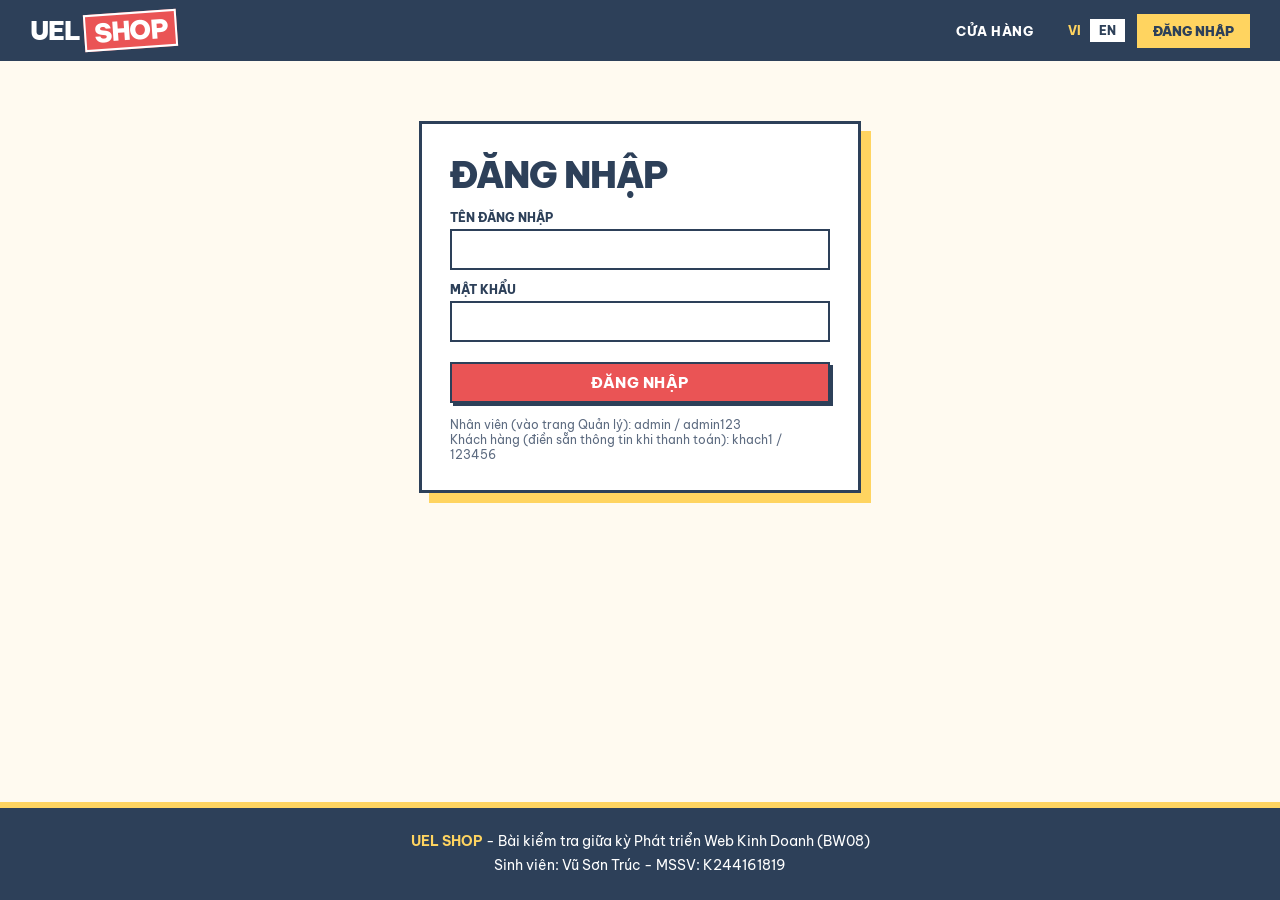
<file: html/admin.html>
<!DOCTYPE html>
<html lang="vi">
<head>
<meta charset="UTF-8">
<meta name="viewport" content="width=device-width, initial-scale=1.0">
<title>Quản lý bán hàng - UEL Shop</title>
<link rel="preconnect" href="https://fonts.googleapis.com">
<link rel="stylesheet" href="https://fonts.googleapis.com/css2?family=Be+Vietnam+Pro:wght@400;500;600;700;800;900&display=swap">
<link rel="stylesheet" href="../css/main.css">
</head>
<body>

<header>
    <div class="logo"></div>
    <nav id="menuChinh"></nav>
    <div id="userBox" class="tai-khoan"></div>
</header>

<main class="trang-admin">
    <div class="tieu-de-admin">
        <h1 data-i18n="ad.tieude">Tổng quan bán hàng</h1>
        <p class="phu">Gộp hóa đơn tại cửa hàng (carts.xml) và đơn đặt online (localStorage)</p>
    </div>

    <!-- 4 chỉ số chính -->
    <section class="thong-ke">
        <article class="o-thong-ke">
            <span data-i18n="ad.doanhthu">Doanh thu</span>
            <b id="tkDoanhThu">$0.00</b>
            <small id="tkDoanhThuPhu"></small>
        </article>
        <article class="o-thong-ke">
            <span data-i18n="ad.sodon">Số đơn hàng</span>
            <b id="tkSoDon">0</b>
            <small id="tkSoDonPhu"></small>
        </article>
        <article class="o-thong-ke">
            <span data-i18n="ad.tb">Giá trị TB / đơn</span>
            <b id="tkTrungBinh">$0.00</b>
            <small>Doanh thu chia số đơn</small>
        </article>
        <article class="o-thong-ke">
            <span data-i18n="ad.dabán">Sản phẩm đã bán</span>
            <b id="tkSoSP">0</b>
            <small id="tkSoSPPhu"></small>
        </article>
    </section>

    <!-- Biểu đồ -->
    <section class="hai-o">
        <article class="the-admin">
            <h3 data-i18n="ad.theongay">Doanh thu theo ngày</h3>
            <p class="phu goi-y">Bấm vào cột để xem đơn của ngày đó</p>
            <div id="bieuDoNgay" class="bieu-do-cot"></div>
        </article>
        <article class="the-admin">
            <h3 data-i18n="ad.theodm">Doanh thu theo danh mục</h3>
            <p class="phu goi-y">Bấm vào danh mục để xem đơn có sản phẩm thuộc danh mục đó</p>
            <div id="bieuDoDanhMuc"></div>
        </article>
    </section>

    <section class="hai-o">
        <article class="the-admin">
            <h3><span data-i18n="ad.top">Sản phẩm được bán</span> <span class="nhan nhan-vang" id="soSPBan"></span></h3>
            <p class="phu goi-y">Xếp theo số lượng bán · bấm để xem đơn có sản phẩm đó</p>
            <div id="topSanPham"></div>
        </article>
        <article class="the-admin">
            <h3 id="khuTonKho"><span data-i18n="ad.cannhap">Cần nhập hàng</span> <span class="nhan nhan-do" id="soCanNhap">0</span></h3>
            <p class="phu">Tồn kho còn lại = tồn kho ban đầu - số đã bán, dưới 15 là cần nhập</p>
            <div id="canNhapHang"></div>
            <h3 class="cach-tren" data-i18n="ad.nhanvien">Hiệu suất nhân viên</h3>
            <div id="hieuSuatNV"></div>
        </article>
    </section>

    <!-- Danh sách đơn hàng -->
    <section class="the-admin" id="khuDonHang">
        <div class="hang-loc">
            <h3 data-i18n="ad.donhang">Đơn hàng</h3>
            <div id="chipLoc"></div>
            <input type="search" id="txtTimDon" placeholder="Tìm mã HĐ hoặc tên khách..." oninput="locDonHang()">
            <select id="selKenh" onchange="locDonHang()">
                <option value="">Tất cả kênh</option>
                <option value="cuahang">Tại cửa hàng</option>
                <option value="online">Online</option>
            </select>
        </div>
        <table class="bang-don">
            <thead>
                <tr>
                    <th>Mã HĐ</th>
                    <th>Ngày</th>
                    <th>Khách hàng</th>
                    <th>Nhân viên</th>
                    <th>Kênh</th>
                    <th>Số SP</th>
                    <th class="so">Tổng tiền</th>
                    <th></th>
                </tr>
            </thead>
            <tbody id="donBody">
            </tbody>
        </table>
    </section>
</main>

<!-- Hộp chi tiết đơn -->
<div id="hopChiTietDon" class="hop-thoai">
    <article class="noi-dung">
        <button class="dong" onclick="document.getElementById('hopChiTietDon').style.display='none'">×</button>
        <div id="chiTietDonBody"></div>
    </article>
</div>

<footer>
    <b>UEL Shop</b> - Bài kiểm tra giữa kỳ Phát triển Web Kinh Doanh (BW08)<br>
    Sinh viên: Vũ Sơn Trúc - MSSV: K244161819
</footer>

<script src="../js/chung.js"></script>
<script src="../js/giaodien.js"></script>
<script src="../js/admin.js"></script>
<script>
    kiemTraQuyen("dangnhap.html");
    veHeader("admin", "../");
    loadDonHang("../dataset/");
</script>
</body>
</html>
</file>
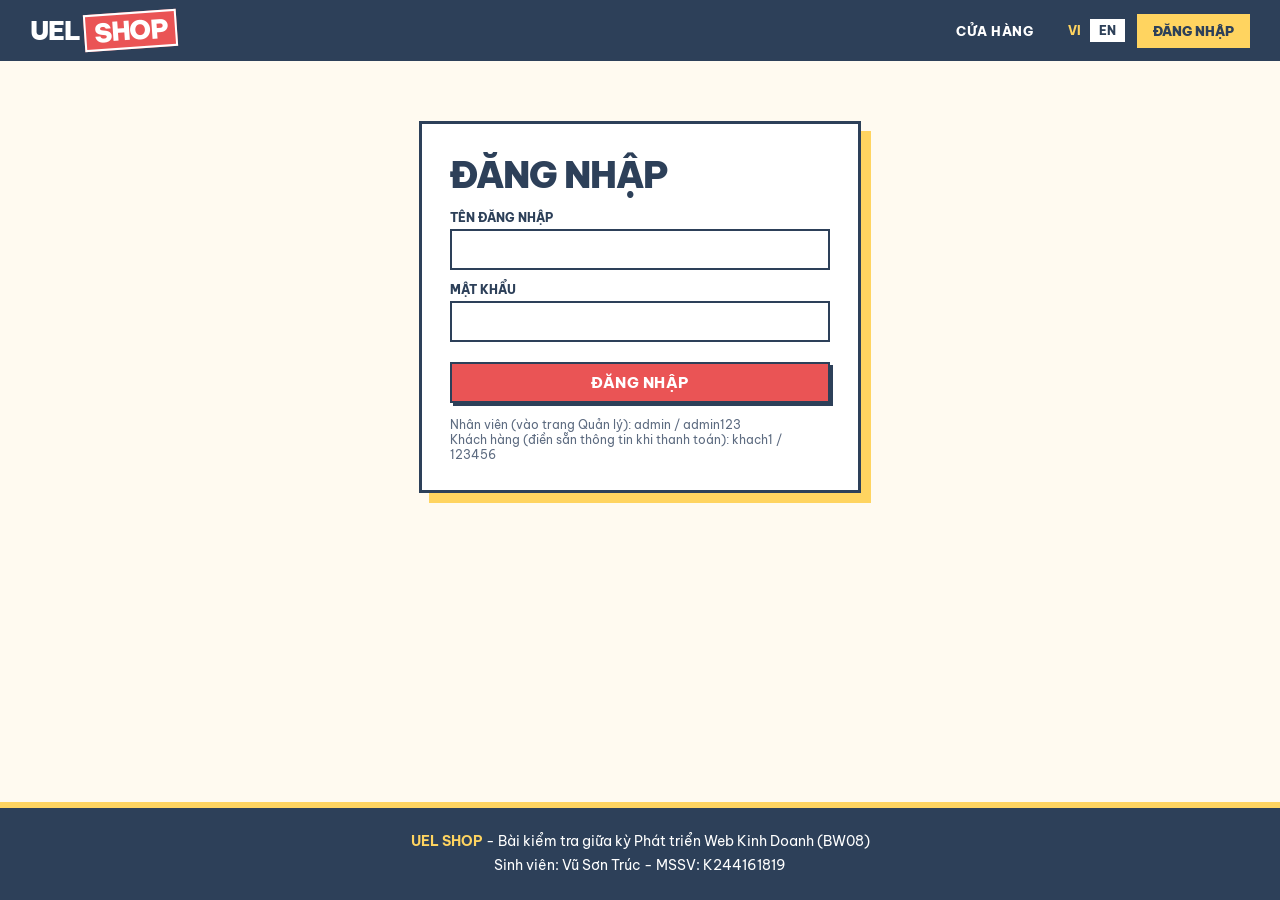
<file: html/dangnhap.html>
<!DOCTYPE html>
<html lang="vi">
<head>
<meta charset="UTF-8">
<meta name="viewport" content="width=device-width, initial-scale=1.0">
<title>Đăng nhập - UEL Shop</title>
<link rel="preconnect" href="https://fonts.googleapis.com">
<link rel="stylesheet" href="https://fonts.googleapis.com/css2?family=Be+Vietnam+Pro:wght@400;500;600;700;800;900&display=swap">
<link rel="stylesheet" href="../css/main.css">
</head>
<body>

<header>
    <div class="logo"></div>
    <nav id="menuChinh"></nav>
    <div id="userBox" class="tai-khoan"></div>
</header>

<main>
    <form class="hop-dang-nhap" onsubmit="dangNhap(); return false;">
        <h2 data-i18n="dn.tieude">Đăng nhập</h2>
        <label for="txtUser" data-i18n="dn.user">Tên đăng nhập</label>
        <input type="text" id="txtUser" required>
        <label for="txtPass" data-i18n="dn.pass">Mật khẩu</label>
        <input type="password" id="txtPass" required>
        <p id="loiDangNhap" class="loi"></p>
        <button type="submit" class="btn" data-i18n="dn.tieude">Đăng nhập</button>
        <p class="phu">Nhân viên (vào trang Quản lý): admin / admin123<br>
           Khách hàng (điền sẵn thông tin khi thanh toán): khach1 / 123456</p>
    </form>
</main>

<footer>
    <b>UEL Shop</b> - Bài kiểm tra giữa kỳ Phát triển Web Kinh Doanh (BW08)<br>
    Sinh viên: Vũ Sơn Trúc - MSSV: K244161819
</footer>

<script src="../js/chung.js"></script>
<script src="../js/giaodien.js"></script>
<script src="../js/dangnhap.js"></script>
<script>
    veHeader("dangnhap", "../");
    loadTaiKhoan("../dataset/employees.json", "../dataset/customers.json");
</script>
</body>
</html>
</file>
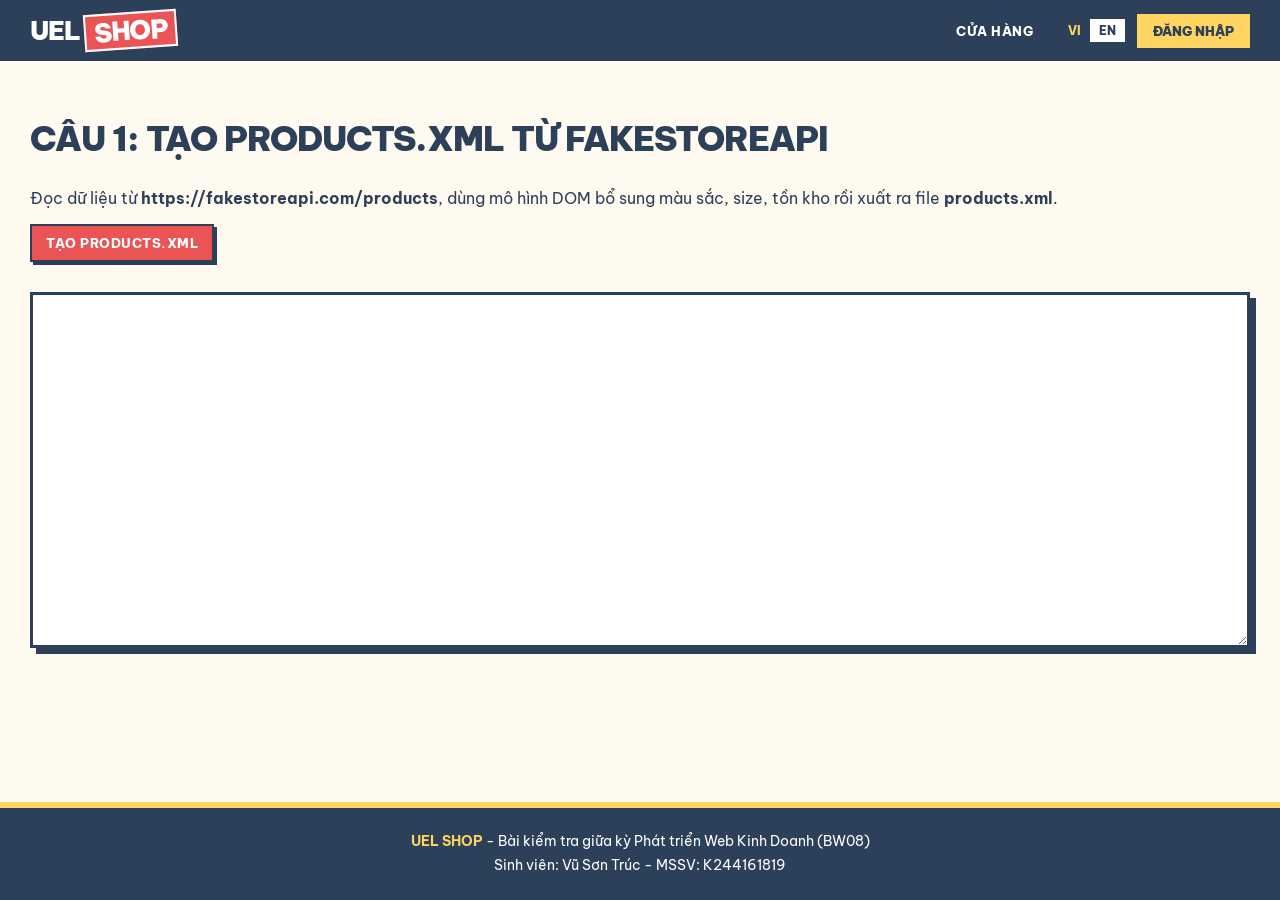
<file: html/taoproducts.html>
<!DOCTYPE html>
<html lang="vi">
<head>
<meta charset="UTF-8">
<meta name="viewport" content="width=device-width, initial-scale=1.0">
<title>Câu 1 - Tạo products.xml</title>
<link rel="preconnect" href="https://fonts.googleapis.com">
<link rel="stylesheet" href="https://fonts.googleapis.com/css2?family=Be+Vietnam+Pro:wght@400;500;600;700;800;900&display=swap">
<link rel="stylesheet" href="../css/main.css">
</head>
<body>

<header>
    <div class="logo"></div>
    <nav id="menuChinh"></nav>
    <div id="userBox" class="tai-khoan"></div>
</header>

<main class="trang-don">
    <h2>Câu 1: Tạo products.xml từ fakestoreapi</h2>
    <p>Đọc dữ liệu từ <b>https://fakestoreapi.com/products</b>, dùng mô hình DOM bổ sung màu sắc, size, tồn kho rồi xuất ra file <b>products.xml</b>.</p>
    <button class="btn" onclick="taoProducts('https://fakestoreapi.com/products')">Tạo products.xml</button>
    <a id="lnkTai" class="btn btn-phu" style="display:none">Tải products.xml</a>
    <p id="trangThai"></p>
    <textarea id="ketQuaXML" rows="22"></textarea>
</main>

<footer>
    <b>UEL Shop</b> - Bài kiểm tra giữa kỳ Phát triển Web Kinh Doanh (BW08)<br>
    Sinh viên: Vũ Sơn Trúc - MSSV: K244161819
</footer>

<script src="../js/chung.js"></script>
<script src="../js/giaodien.js"></script>
<script src="../js/taoproducts.js"></script>
<script>
    veHeader("dulieu", "../");
</script>
</body>
</html>
</file>
<file: css/main.css>
/* =========================================================
   UEL Shop - phong cách poster (neo-brutalism)
   Bảng màu Color Hunt: #2D4059 #EA5455 #F07B3F #FFD460
   ========================================================= */
body {
    font-family: "Be Vietnam Pro", Arial, sans-serif;
    margin: 0;
    background-color: #fffaf0;
    color: #2D4059;
    display: flex;
    flex-direction: column;
    min-height: 100vh;
}
main {
    flex: 1;
}

/* ===== Header ===== */
header {
    position: sticky;
    top: 0;
    z-index: 1000;
    display: flex;
    flex-wrap: wrap;
    align-items: center;
    justify-content: space-between;
    padding: 12px 30px 0;
    background-color: #2D4059;
    color: #fff;
}
.logo {
    font-size: 26px;
    font-weight: 900;
    letter-spacing: -1px;
    text-transform: uppercase;
    padding-bottom: 12px;
}
.logo span {
    display: inline-block;
    background-color: #EA5455;
    color: #fff;
    padding: 0 8px;
    margin-left: 4px;
    transform: rotate(-4deg);
    border: 2px solid #fff;
}
.logo small {
    font-size: 13px;
    font-weight: 700;
    color: #FFD460;
    letter-spacing: 1px;
    margin-left: 6px;
}
nav {
    display: flex;
    flex-wrap: wrap;
    align-items: center;
    padding-bottom: 12px;
}
nav a {
    color: #fff;
    text-decoration: none;
    margin-left: 4px;
    padding: 6px 10px;
    font-size: 13px;
    font-weight: 800;
    text-transform: uppercase;
    letter-spacing: 0.5px;
    border: 2px solid transparent;
}
nav a:hover {
    border-color: #FFD460;
    color: #FFD460;
}
#userBox {
    margin-left: 12px;
    font-size: 13px;
}
#userBox a {
    margin-left: 0;
    background-color: #FFD460;
    color: #2D4059;
    border-color: #FFD460;
}

/* Dải chữ chạy dưới menu */
.ticker {
    flex-basis: calc(100% + 60px);
    margin: 0 -30px;
    overflow: hidden;
    white-space: nowrap;
    background-color: #FFD460;
    color: #2D4059;
    border-top: 3px solid #2D4059;
    border-bottom: 3px solid #2D4059;
    font-weight: 900;
    font-size: 13px;
    letter-spacing: 1px;
    padding: 6px 0;
}
.ticker-chay {
    display: inline-block;
    animation: chuChay 25s linear infinite;
}
@keyframes chuChay {
    from { transform: translateX(0); }
    to { transform: translateX(-50%); }
}

/* ===== Bố cục chính: aside + section (Flexbox) ===== */
.khung {
    display: flex;
    gap: 28px;
    padding: 28px 30px;
}
aside {
    flex: 0 0 240px;
    align-self: flex-start;
    position: sticky;
    top: 125px;
    background-color: #fff;
    border: 3px solid #2D4059;
    box-shadow: 6px 6px 0 #2D4059;
    padding: 18px;
}
aside h3 {
    margin: -18px -18px 14px;
    padding: 12px 18px;
    background-color: #F07B3F;
    color: #fff;
    font-weight: 900;
    text-transform: uppercase;
    border-bottom: 3px solid #2D4059;
}
aside label {
    display: block;
    margin-top: 12px;
    margin-bottom: 5px;
    font-size: 12px;
    font-weight: 800;
    text-transform: uppercase;
    letter-spacing: 0.5px;
}
aside input, aside select {
    width: 100%;
    padding: 8px;
    box-sizing: border-box;
    border: 2px solid #2D4059;
    background-color: #fff;
    font-family: inherit;
    font-size: 14px;
}
aside input:focus, aside select:focus {
    outline: none;
    background-color: #fff6d9;
}
aside input[type="range"] {
    padding: 0;
    border: none;
    accent-color: #EA5455;
}
aside .btn {
    margin-top: 14px;
}
.hai-cot {
    display: flex;
    gap: 6px;
}
section {
    flex: 1;
    min-width: 0;
}

/* ===== Hero kiểu poster ===== */
.hero {
    display: grid;
    grid-template-columns: 1.4fr 1fr;
    align-items: end;
    gap: 24px;
    background-color: #FFD460;
    border: 3px solid #2D4059;
    box-shadow: 8px 8px 0 #2D4059;
    padding: 28px 32px;
}
.hero-tag {
    grid-column: 1 / -1;
    justify-self: start;
    margin: 0;
    background-color: #2D4059;
    color: #FFD460;
    font-weight: 800;
    font-size: 13px;
    text-transform: uppercase;
    letter-spacing: 2px;
    padding: 5px 12px;
}
.hero h1 {
    margin: 0;
    font-size: 84px;
    line-height: 1.18; /* đủ chỗ cho dấu tiếng Việt (Ầ, Ấ...) không đè dòng trên */
    padding-top: 8px;
    font-weight: 900;
    text-transform: uppercase;
    letter-spacing: -2px;
    color: #2D4059;
}
.hero h1 span {
    color: #EA5455;
    display: inline-block;
    transform: rotate(12deg);
}
.hero-ben p {
    font-size: 16px;
    font-weight: 600;
    line-height: 1.5;
    margin: 0 0 16px;
}
.tieu-de-luoi {
    margin: 36px 0 18px;
    font-size: 40px;
    font-weight: 900;
    text-transform: uppercase;
    letter-spacing: -1.5px;
}
.tieu-de-luoi span {
    display: inline-block;
    background-color: #EA5455;
    color: #fff;
    font-size: 22px;
    letter-spacing: 0;
    padding: 2px 10px;
    vertical-align: middle;
    transform: rotate(-3deg);
    border: 3px solid #2D4059;
}

/* ===== Câu 3: lưới sản phẩm (Grid) - 4 cột desktop ===== */
.luoi {
    display: grid;
    grid-template-columns: repeat(4, 1fr);
    gap: 22px;
}
.the-sp {
    background-color: #fff;
    border: 3px solid #2D4059;
    box-shadow: 5px 5px 0 #2D4059;
    display: flex;
    flex-direction: column;
    transition: transform 0.15s, box-shadow 0.15s;
}
.the-sp:hover {
    transform: translate(-3px, -3px);
    box-shadow: 8px 8px 0 #2D4059;
}
.khung-anh {
    position: relative;
    height: 190px;
    display: flex;
    align-items: center;
    justify-content: center;
    background-color: #ffe9a8;
    border-bottom: 3px solid #2D4059;
    padding: 14px;
}
.the-sp:nth-child(4n+2) .khung-anh {
    background-color: #fcd0b8;
}
.the-sp:nth-child(4n+3) .khung-anh {
    background-color: #f9c3c4;
}
.the-sp:nth-child(4n+4) .khung-anh {
    background-color: #ccd6e6;
}
.khung-anh img {
    max-height: 150px;
    max-width: 85%;
    background-color: #fff;
    border: 2px solid #2D4059;
    padding: 6px;
    transition: transform 0.25s;
}
.the-sp:hover .khung-anh img {
    transform: scale(1.08) rotate(-2deg);
}
/* Câu 5: span số sao đè lên ảnh */
.sao {
    position: absolute;
    top: 10px;
    left: -3px;
    background-color: #2D4059;
    color: #FFD460;
    font-size: 12px;
    font-weight: 800;
    padding: 4px 10px;
    z-index: 1;
}
.the-sp h3 {
    font-size: 14px;
    font-weight: 800;
    line-height: 1.3;
    height: 36px;
    overflow: hidden;
    margin: 14px 14px 8px;
}
.gia {
    align-self: flex-start;
    margin: 0 14px 6px;
    background-color: #EA5455;
    color: #fff;
    font-weight: 900;
    font-size: 20px;
    padding: 2px 10px;
    border: 2px solid #2D4059;
    transform: rotate(-2deg);
}
.phu {
    font-size: 12px;
    color: #5d6b80;
    margin: 6px 14px;
}
.hang-chon {
    margin: 5px 14px;
}
.o-mau {
    width: 24px;
    height: 24px;
    border: 2px solid #2D4059;
    margin-right: 5px;
    cursor: pointer;
}
.o-size {
    border: 2px solid #2D4059;
    background-color: #fff;
    color: #2D4059;
    padding: 3px 8px;
    margin-right: 4px;
    cursor: pointer;
    font-family: inherit;
    font-weight: 800;
    font-size: 12px;
}
.dang-chon {
    box-shadow: 3px 3px 0 #2D4059;
    transform: translate(-1px, -1px);
}
.o-mau.dang-chon {
    outline: 2px solid #fff;
    outline-offset: -5px;
}
.o-size.dang-chon {
    background-color: #2D4059;
    color: #FFD460;
}
.hang-nut {
    margin: auto 14px 14px;
    padding-top: 6px;
    display: flex;
    flex-wrap: wrap;
    align-items: center;
    gap: 8px;
}
.hang-nut .btn:first-child {
    flex: 1 1 100%;
}
.trong {
    grid-column: 1 / -1;
    font-size: 22px;
    font-weight: 900;
    text-transform: uppercase;
    border: 3px dashed #2D4059;
    padding: 30px;
    text-align: center;
}

/* ===== Câu 3: Skeleton Loading bằng CSS3 animation ===== */
.skeleton {
    padding: 14px;
}
.skeleton .sk-anh {
    height: 170px;
    background-color: #ffe9a8;
    animation: nhapNhay 1s infinite;
}
.skeleton .sk-dong {
    height: 16px;
    margin-top: 12px;
    background-color: #ccd6e6;
    animation: nhapNhay 1s infinite;
}
.skeleton .ngan {
    width: 45%;
    background-color: #f9c3c4;
}
@keyframes nhapNhay {
    0% { opacity: 1; }
    50% { opacity: 0.35; }
    100% { opacity: 1; }
}

/* ===== Nút ===== */
.btn {
    display: inline-block;
    background-color: #EA5455;
    color: #fff;
    border: 2px solid #2D4059;
    box-shadow: 3px 3px 0 #2D4059;
    padding: 9px 14px;
    cursor: pointer;
    text-decoration: none;
    text-align: center;
    font-family: inherit;
    font-size: 13px;
    font-weight: 800;
    text-transform: uppercase;
    letter-spacing: 0.5px;
    transition: transform 0.1s, box-shadow 0.1s;
}
.btn:hover {
    transform: translate(-1px, -1px);
    box-shadow: 4px 4px 0 #2D4059;
}
.btn:active {
    transform: translate(2px, 2px);
    box-shadow: 1px 1px 0 #2D4059;
}
.btn-phu {
    background-color: #fff;
    color: #2D4059;
}
.hero .btn {
    background-color: #2D4059;
    color: #FFD460;
    font-size: 15px;
    padding: 12px 20px;
    box-shadow: 4px 4px 0 #EA5455;
}
.lien-ket {
    background: none;
    border: none;
    color: #2D4059;
    text-decoration: underline;
    text-decoration-thickness: 2px;
    cursor: pointer;
    font-family: inherit;
    font-size: 12px;
    font-weight: 800;
    text-transform: uppercase;
}
.lien-ket:hover {
    color: #EA5455;
}

/* ===== Câu 6: mini-cart đè lên trang ===== */
.mini-cart {
    display: none;
    position: absolute;
    top: 100%;
    right: 30px;
    z-index: 1000;
    width: 480px;
    background-color: #fff;
    color: #2D4059;
    border: 3px solid #2D4059;
    box-shadow: 8px 8px 0 #2D4059;
    padding: 16px;
    margin-top: 8px;
}
.mini-cart h3 {
    margin-top: 0;
    font-weight: 900;
    text-transform: uppercase;
}

/* ===== Bảng ===== */
table {
    border-collapse: collapse;
    width: 100%;
    font-size: 13px;
}
th, td {
    border: 2px solid #2D4059;
    padding: 7px 9px;
    text-align: left;
}
th {
    background-color: #2D4059;
    color: #fff;
    font-size: 12px;
    text-transform: uppercase;
    letter-spacing: 0.5px;
}
.tong {
    text-align: right;
    font-size: 16px;
}
.tong b {
    background-color: #FFD460;
    padding: 2px 8px;
    border: 2px solid #2D4059;
}

/* ===== Hộp thoại (Xem nhanh, Rating Detail, Thanh toán) ===== */
.hop-thoai {
    display: none;
    position: fixed;
    top: 0;
    left: 0;
    width: 100%;
    height: 100%;
    background-color: rgba(45, 64, 89, 0.6);
    z-index: 2000;
    align-items: center;
    justify-content: center;
}
.noi-dung {
    position: relative;
    background-color: #fff;
    width: 620px;
    max-width: 92%;
    max-height: 85vh;
    overflow: auto;
    padding: 24px;
    border: 3px solid #2D4059;
    box-shadow: 10px 10px 0 #EA5455;
    animation: hienRa 0.18s ease-out;
}
@keyframes hienRa {
    from { opacity: 0; transform: translate(10px, 10px); }
    to { opacity: 1; transform: translate(0, 0); }
}
.noi-dung h3 {
    margin-top: 0;
    font-weight: 900;
    text-transform: uppercase;
    padding-right: 30px;
}
.dong {
    position: absolute;
    top: 10px;
    right: 10px;
    width: 34px;
    height: 34px;
    border: 2px solid #2D4059;
    background-color: #FFD460;
    font-size: 20px;
    font-weight: 900;
    cursor: pointer;
}
.anh-lon {
    max-height: 210px;
    display: block;
    margin: 0 auto 10px;
}
.noi-dung label {
    display: block;
    margin-top: 12px;
    margin-bottom: 4px;
    font-size: 12px;
    font-weight: 800;
    text-transform: uppercase;
}
.noi-dung input[type="text"], .noi-dung input[type="password"] {
    width: 100%;
    padding: 9px;
    box-sizing: border-box;
    border: 2px solid #2D4059;
    font-family: inherit;
    font-size: 14px;
}

/* ===== Báo lỗi form ===== */
.loi {
    color: #c7333c;
    font-size: 12px;
    font-weight: 700;
}
.thanh-cong {
    background-color: #d8f3dc;
    border: 2px solid #2D4059;
    padding: 10px;
    font-weight: 800;
}
.o-loi {
    border-color: #EA5455 !important;
    background-color: #fdeeee;
}
.o-dung {
    border-color: #2f9e57 !important;
    background-color: #effaf2;
}

/* ===== Trang con (Câu 1, đăng nhập) ===== */
.trang-don {
    padding: 28px 30px;
}
.trang-don h2 {
    font-size: 34px;
    font-weight: 900;
    text-transform: uppercase;
    letter-spacing: -1px;
}
.trang-don textarea {
    width: 100%;
    box-sizing: border-box;
    margin-top: 14px;
    font-family: monospace;
    border: 3px solid #2D4059;
    box-shadow: 6px 6px 0 #2D4059;
    padding: 10px;
}
.hop-dang-nhap {
    width: 380px;
    max-width: 88%;
    margin: 60px auto;
    background-color: #fff;
    border: 3px solid #2D4059;
    box-shadow: 10px 10px 0 #FFD460;
    padding: 28px;
}
.hop-dang-nhap h2 {
    margin: 0 0 6px;
    font-size: 36px;
    font-weight: 900;
    text-transform: uppercase;
    letter-spacing: -1px;
}
.hop-dang-nhap label {
    display: block;
    margin-top: 12px;
    margin-bottom: 4px;
    font-size: 12px;
    font-weight: 800;
    text-transform: uppercase;
}
.hop-dang-nhap input {
    width: 100%;
    padding: 10px;
    box-sizing: border-box;
    border: 2px solid #2D4059;
    font-family: inherit;
}
.hop-dang-nhap .btn {
    width: 100%;
    margin-top: 8px;
    font-size: 15px;
}
.hop-dang-nhap .phu {
    margin: 14px 0 0;
}

/* ===== Trang quản lý (Câu 8) ===== */
.trang-admin {
    padding: 28px 30px;
    max-width: 1300px;
    margin: 0 auto;
    width: 100%;
    box-sizing: border-box;
}
.tieu-de-admin {
    margin-bottom: 22px;
}
.tieu-de-admin h1 {
    margin: 0 0 6px;
    font-size: 46px;
    line-height: 1.2;
    font-weight: 900;
    text-transform: uppercase;
    letter-spacing: -1px;
}
.tieu-de-admin .phu {
    margin: 0;
}
.thong-ke {
    display: grid;
    grid-template-columns: repeat(4, 1fr);
    gap: 18px;
    margin-bottom: 24px;
}
.o-thong-ke {
    background-color: #FFD460;
    border: 3px solid #2D4059;
    box-shadow: 5px 5px 0 #2D4059;
    padding: 16px 18px;
}
.o-thong-ke:nth-child(2) {
    background-color: #F07B3F;
}
.o-thong-ke:nth-child(3) {
    background-color: #EA5455;
    color: #fff;
}
.o-thong-ke:nth-child(4) {
    background-color: #2D4059;
    color: #fff;
}
.o-thong-ke span {
    font-size: 12px;
    font-weight: 800;
    text-transform: uppercase;
    letter-spacing: 1px;
}
.o-thong-ke b {
    display: block;
    font-size: 36px;
    font-weight: 900;
    letter-spacing: -1px;
    margin: 4px 0;
}
.o-thong-ke small {
    font-size: 12px;
    font-weight: 600;
    opacity: 0.85;
}
.hai-o {
    display: grid;
    grid-template-columns: 1fr 1fr;
    gap: 22px;
    margin-bottom: 22px;
}
.hai-o > * {
    min-width: 0;
}
.the-admin {
    background-color: #fff;
    border: 3px solid #2D4059;
    box-shadow: 5px 5px 0 #2D4059;
    padding: 18px 20px;
}
.the-admin h3 {
    margin: 0 0 14px;
    font-size: 17px;
    font-weight: 900;
    text-transform: uppercase;
}
.the-admin .phu {
    margin: -8px 0 10px;
}
.cach-tren {
    margin-top: 24px !important;
}
/* Biểu đồ cột dọc */
.bieu-do-cot {
    display: flex;
    align-items: flex-end;
    gap: 10px;
    height: 220px;
    padding-top: 10px;
    border-bottom: 3px solid #2D4059;
    margin-bottom: 28px;
}
.bieu-do-cot .cot {
    flex: 1;
    height: 100%;
    display: flex;
    flex-direction: column;
    justify-content: flex-end;
    align-items: center;
}
.bieu-do-cot .thanh {
    width: 70%;
    background-color: #EA5455;
    border: 2px solid #2D4059;
    border-bottom: none;
    min-height: 4px;
}
.bieu-do-cot .cot:nth-child(even) .thanh {
    background-color: #F07B3F;
}
.bieu-do-cot .cot:hover .thanh {
    background-color: #FFD460;
}
.bieu-do-cot .gia-tri {
    font-size: 11px;
    font-weight: 800;
    margin-bottom: 4px;
}
.bieu-do-cot .nhan-ngay {
    font-size: 12px;
    font-weight: 700;
    margin-top: 6px;
    margin-bottom: -26px;
}
/* Thanh ngang */
.dong-ngang {
    display: grid;
    grid-template-columns: 170px 1fr 125px;
    align-items: center;
    gap: 10px;
    margin-bottom: 12px;
    font-size: 14px;
    font-weight: 600;
}
.dong-ngang .nen {
    background-color: #fff;
    border: 2px solid #2D4059;
    height: 16px;
}
.dong-ngang .thanh {
    background-color: #F07B3F;
    height: 16px;
}
.dong-ngang b {
    text-align: right;
    font-size: 13px;
}
/* Top sản phẩm */
.dong-sp {
    display: flex;
    align-items: center;
    gap: 12px;
    padding: 10px 0;
    border-bottom: 2px dashed #c8d0dc;
}
.dong-sp:last-child {
    border-bottom: none;
}
.dong-sp .hang {
    font-weight: 900;
    font-size: 22px;
    color: #EA5455;
    width: 34px;
}
.dong-sp img {
    width: 46px;
    height: 46px;
    object-fit: contain;
    background-color: #ffe9a8;
    border: 2px solid #2D4059;
    padding: 3px;
}
.dong-sp .thong-tin {
    flex: 1;
    min-width: 0;
}
.dong-sp .ten {
    margin: 0;
    font-weight: 800;
    font-size: 14px;
    white-space: nowrap;
    overflow: hidden;
    text-overflow: ellipsis;
}
.dong-sp .phu {
    margin: 2px 0 0 !important;
}
/* Cảnh báo tồn kho */
.dong-canh-bao {
    display: flex;
    justify-content: space-between;
    align-items: center;
    gap: 10px;
    padding: 7px 0;
    border-bottom: 2px dashed #c8d0dc;
    font-size: 14px;
    font-weight: 600;
}
.dong-canh-bao .ten {
    white-space: nowrap;
    overflow: hidden;
    text-overflow: ellipsis;
}
/* Nhãn */
.nhan {
    display: inline-block;
    padding: 2px 8px;
    border: 2px solid #2D4059;
    font-size: 11px;
    font-weight: 800;
    text-transform: uppercase;
    white-space: nowrap;
}
.nhan-do {
    background-color: #EA5455;
    color: #fff;
}
.nhan-vang {
    background-color: #FFD460;
    color: #2D4059;
}
.nhan-cam {
    background-color: #F07B3F;
    color: #fff;
}
.nhan-xam {
    background-color: #fff;
    color: #2D4059;
}
/* Bảng đơn */
.hang-loc {
    display: flex;
    flex-wrap: wrap;
    align-items: center;
    gap: 10px;
    margin-bottom: 14px;
}
.hang-loc h3 {
    margin: 0 auto 0 0 !important;
}
.hang-loc input, .hang-loc select {
    padding: 8px 10px;
    border: 2px solid #2D4059;
    font-family: inherit;
    background-color: #fff;
}
.hang-loc input {
    width: 240px;
}
.bang-don td {
    border-left: none;
    border-right: none;
    border-top: none;
    border-bottom: 2px solid #e3e7ee;
    padding: 10px 8px;
}
.bang-don tbody tr:hover {
    background-color: #fff6d9;
}
.bang-don .ma {
    font-weight: 800;
}
.so {
    text-align: right !important;
}
.anh-nho {
    width: 28px;
    height: 28px;
    object-fit: contain;
    vertical-align: middle;
    margin-right: 6px;
}

/* ===== Footer ===== */
footer {
    text-align: center;
    padding: 22px;
    background-color: #2D4059;
    color: #fff;
    margin-top: 40px;
    font-size: 14px;
    line-height: 1.7;
    border-top: 6px solid #FFD460;
}
footer b {
    color: #FFD460;
    text-transform: uppercase;
}

/* ===== Responsive: 2 cột tablet ===== */
@media (max-width: 1024px) {
    .luoi {
        grid-template-columns: repeat(2, 1fr);
    }
    .thong-ke {
        grid-template-columns: repeat(2, 1fr);
    }
    .hai-o {
        grid-template-columns: 1fr;
    }
    .hero {
        grid-template-columns: 1fr;
    }
    .hero h1 {
        font-size: 64px;
    }
}

/* ===== Responsive: 1 cột mobile ===== */
@media (max-width: 600px) {
    .luoi {
        grid-template-columns: 1fr;
    }
    .khung {
        flex-direction: column;
        padding: 14px;
    }
    aside {
        position: static;
        flex: none;
        width: 100%;
        box-sizing: border-box;
    }
    header {
        position: static;
        padding: 10px 12px 0;
    }
    .ticker {
        flex-basis: calc(100% + 24px);
        margin: 0 -12px;
    }
    .logo {
        width: 100%;
    }
    nav a {
        margin-left: 0;
        padding: 5px 7px;
        font-size: 12px;
    }
    .hero {
        padding: 20px;
    }
    .hero h1 {
        font-size: 46px;
        letter-spacing: -1px;
    }
    .tieu-de-luoi {
        font-size: 30px;
    }
    .mini-cart {
        right: 0;
        width: 100%;
        box-sizing: border-box;
    }
    .thong-ke {
        grid-template-columns: 1fr;
    }
    .trang-admin {
        padding: 14px;
    }
    .tieu-de-admin h1 {
        font-size: 32px;
    }
    .dong-ngang {
        grid-template-columns: 110px 1fr 90px;
    }
    .bang-don {
        display: block;
        overflow-x: auto;
    }
}

/* ===== Header theo vai trò + menu tài khoản ===== */
.logo a {
    color: inherit;
    text-decoration: none;
}
header.header-quan-ly {
    background-color: #1c2a3b;
    border-bottom: 5px solid #F07B3F;
    padding-bottom: 0;
}
header.header-quan-ly .logo small {
    background-color: #F07B3F;
    color: #fff;
    padding: 2px 8px;
    border: 2px solid #fff;
}
#menuChinh {
    margin-left: auto;
}
nav a.dang-o {
    border-color: #FFD460;
    color: #FFD460;
}
.tai-khoan {
    position: relative;
    display: flex;
    align-items: center;
    gap: 10px;
    margin-left: 14px;
    padding-bottom: 12px;
}
.nut-dang-nhap {
    background-color: #FFD460;
    color: #2D4059;
    text-decoration: none;
    font-weight: 900;
    font-size: 13px;
    text-transform: uppercase;
    padding: 7px 14px;
    border: 2px solid #fff;
}
.nut-tai-khoan {
    display: flex;
    align-items: center;
    gap: 8px;
    background-color: rgba(255, 255, 255, 0.08);
    border: 2px solid rgba(255, 255, 255, 0.35);
    color: #fff;
    padding: 4px 10px 4px 4px;
    cursor: pointer;
    font-family: inherit;
}
.nut-tai-khoan:hover {
    border-color: #FFD460;
}
.avatar {
    display: inline-flex;
    align-items: center;
    justify-content: center;
    width: 32px;
    height: 32px;
    background-color: #FFD460;
    color: #2D4059;
    font-weight: 900;
    font-size: 13px;
    border: 2px solid #2D4059;
    flex-shrink: 0;
}
.avatar.lon {
    width: 42px;
    height: 42px;
    font-size: 15px;
}
.avatar.rat-lon {
    width: 70px;
    height: 70px;
    font-size: 24px;
    box-shadow: 4px 4px 0 #EA5455;
}
.ten-tk {
    display: flex;
    flex-direction: column;
    text-align: left;
    line-height: 1.2;
}
.ten-tk b {
    font-size: 13px;
}
.ten-tk small {
    font-size: 11px;
    color: #FFD460;
    font-weight: 700;
}
.mui-ten {
    font-size: 12px;
}
.menu-tai-khoan {
    display: none;
    position: absolute;
    top: calc(100% - 4px);
    right: 0;
    width: 270px;
    background-color: #fff;
    color: #2D4059;
    border: 3px solid #2D4059;
    box-shadow: 6px 6px 0 #2D4059;
    z-index: 1500;
}
.menu-tai-khoan.mo {
    display: block;
}
.dau-menu {
    display: flex;
    align-items: center;
    gap: 10px;
    padding: 14px;
    background-color: #fff6d9;
    border-bottom: 2px solid #2D4059;
}
.dau-menu b {
    display: block;
    font-size: 15px;
}
.dau-menu small {
    color: #5d6b80;
    font-size: 12px;
}
.menu-tai-khoan a {
    display: block;
    color: #2D4059;
    text-decoration: none;
    padding: 10px 14px;
    font-size: 14px;
    font-weight: 600;
    text-transform: none;
    letter-spacing: 0;
    margin: 0;
    border: none;
    border-bottom: 1px solid #eef0f3;
}
.menu-tai-khoan a:hover {
    background-color: #FFD460;
    color: #2D4059;
}
.menu-tai-khoan .dang-xuat {
    color: #c7333c;
    border-top: 2px solid #2D4059;
    border-bottom: none;
}
.dong-lang {
    display: flex;
    justify-content: space-between;
    align-items: center;
    padding: 8px 14px;
    font-size: 14px;
    font-weight: 600;
    border-bottom: 1px solid #eef0f3;
}
.chon-lang {
    display: inline-flex;
    border: 2px solid #2D4059;
}
.chon-lang button {
    border: none;
    background-color: #fff;
    color: #2D4059;
    font-family: inherit;
    font-weight: 800;
    font-size: 12px;
    padding: 4px 9px;
    cursor: pointer;
}
.chon-lang button.dang-chon-lang {
    background-color: #2D4059;
    color: #FFD460;
}
.thanh-che-do {
    flex-basis: calc(100% + 60px);
    margin: 0 -30px;
    background-color: #F07B3F;
    color: #fff;
    font-weight: 700;
    font-size: 13px;
    padding: 7px 30px;
    border-top: 3px solid #2D4059;
}
.thanh-che-do a {
    color: #fff;
    font-weight: 900;
    margin-left: 8px;
}
.noi-dung.nho {
    width: 440px;
}
.dong-tc {
    display: flex !important;
    justify-content: space-between;
    align-items: center;
    gap: 10px;
    padding: 10px 0;
    border-bottom: 2px dashed #c8d0dc;
    text-transform: none !important;
    font-size: 14px !important;
    font-weight: 600 !important;
}
.dong-tc input[type="checkbox"] {
    width: 20px;
    height: 20px;
    accent-color: #EA5455;
}
.dong-tc select {
    border: 2px solid #2D4059;
    padding: 4px 8px;
    font-family: inherit;
}
#hopTuyChon .btn {
    margin-top: 16px;
}
.thanh-cong-nho {
    color: #2f9e57;
    font-weight: 800;
    margin-left: 8px;
}
.the-ho-so {
    display: flex;
    gap: 20px;
    align-items: flex-start;
}
.the-ho-so table th {
    width: 120px;
}

/* Tùy chọn hiển thị */
body.an-ticker .ticker {
    display: none;
}
body.giam-hieu-ung *, body.giam-hieu-ung *::before {
    animation: none !important;
    transition: none !important;
}
body.giam-hieu-ung .the-sp:hover {
    transform: none;
}
@media (min-width: 1025px) {
    body.luoi-3-cot .luoi {
        grid-template-columns: repeat(3, 1fr);
    }
}
.hero h1 .dau-hoi {
    color: #EA5455;
    display: inline-block;
    transform: rotate(12deg);
}
.hero h1 span.h1a, .hero h1 span.h1b {
    color: #2D4059;
    transform: none;
    display: inline;
}
.tieu-de-luoi .chu {
    background: none;
    border: none;
    color: inherit;
    font-size: inherit;
    padding: 0;
    transform: none;
    letter-spacing: inherit;
    vertical-align: baseline;
}
@media (max-width: 600px) {
    .tai-khoan {
        margin-left: 0;
    }
    .ten-tk {
        display: none;
    }
    .thanh-che-do {
        flex-basis: calc(100% + 24px);
        margin: 0 -12px;
        padding: 7px 12px;
    }
}

#userBox .menu-tai-khoan a {
    background-color: #fff;
    color: #2D4059;
}
#userBox .menu-tai-khoan a:hover {
    background-color: #FFD460;
}
#userBox .menu-tai-khoan a.dang-xuat {
    color: #c7333c;
}

/* Mọi thứ bấm được đều có con trỏ tay */
[data-action], .dong-bam, button, select, label[for], .nut-tai-khoan {
    cursor: pointer;
}
.dong-bam:hover td {
    background-color: #fff6d9;
}
.the-sp h3[data-action]:hover {
    color: #EA5455;
    text-decoration: underline;
}
.sao:hover {
    background-color: #EA5455;
    color: #fff;
}

.the-sp:not(.skeleton) {
    cursor: pointer;
}

/* Phần tử biểu đồ bấm được để lọc đơn */
.bam-duoc {
    cursor: pointer;
}
.bieu-do-cot .cot.bam-duoc:hover .thanh {
    background-color: #FFD460;
    transform: translateY(-3px);
}
.dong-ngang.bam-duoc:hover, .dong-sp.bam-duoc:hover, .dong-canh-bao.bam-duoc:hover {
    background-color: #fff6d9;
}
.dong-ngang.bam-duoc:hover .thanh {
    background-color: #EA5455;
}
.goi-y {
    font-style: italic;
}
.chip {
    display: inline-flex;
    align-items: center;
    gap: 6px;
    background-color: #FFD460;
    border: 2px solid #2D4059;
    padding: 4px 4px 4px 10px;
    font-size: 13px;
    font-weight: 600;
}
.chip button {
    border: 2px solid #2D4059;
    background-color: #fff;
    font-weight: 900;
    cursor: pointer;
    width: 24px;
    height: 24px;
}

/* Hero: khối chữ bên phải nằm giữa theo chiều dọc, sát tiêu đề, có vạch ngăn */
.hero {
    grid-template-columns: auto minmax(260px, 460px);
    justify-content: start;
    align-items: center;
    column-gap: 48px;
}
.hero h1 {
    align-self: center;
}
.hero-ben {
    align-self: center;
    border-left: 4px solid #2D4059;
    padding: 6px 0 6px 28px;
}
.hero-ben p {
    font-size: 17px;
}
@media (max-width: 1024px) {
    .hero {
        grid-template-columns: 1fr;
    }
    .hero-ben {
        border-left: none;
        border-top: 4px solid #2D4059;
        padding: 16px 0 0;
    }
}

/* Cụm 3 ảnh sản phẩm nghiêng bên phải hero */
.hero {
    grid-template-columns: auto minmax(260px, 420px) 1fr;
}
.hero-tag {
    grid-column: 1 / -1;
}
.hero-anh {
    position: relative;
    height: 230px;
    min-width: 300px;
}
.hero-anh img {
    position: absolute;
    width: 130px;
    height: 130px;
    object-fit: contain;
    background-color: #fff;
    border: 3px solid #2D4059;
    box-shadow: 5px 5px 0 #2D4059;
    padding: 8px;
    transition: transform 0.2s;
}
.hero-anh .anh-hero-1 {
    left: 10%;
    top: 10px;
    transform: rotate(-8deg);
}
.hero-anh .anh-hero-2 {
    left: 42%;
    top: 70px;
    transform: rotate(6deg);
    z-index: 1;
}
.hero-anh .anh-hero-3 {
    left: 68%;
    top: 0;
    transform: rotate(-3deg);
}
.hero-anh img:hover {
    transform: rotate(0) scale(1.08);
    z-index: 2;
}
@media (max-width: 1250px) {
    .hero {
        grid-template-columns: auto minmax(260px, 460px);
    }
    .hero-anh {
        display: none;
    }
}
@media (max-width: 1024px) {
    .hero {
        grid-template-columns: 1fr;
    }
}

/* Màu nền thẻ theo NHÓM DANH MỤC (không theo vị trí cột) */
.the-sp .khung-anh,
.the-sp:nth-child(4n+2) .khung-anh,
.the-sp:nth-child(4n+3) .khung-anh,
.the-sp:nth-child(4n+4) .khung-anh {
    background-color: #fff;
}
.the-sp[data-nhom="thoitrang"] .khung-anh {
    background-color: #fcd0b8 !important;
}
.the-sp[data-nhom="trangsuc"] .khung-anh {
    background-color: #ffe9a8 !important;
}
.the-sp[data-nhom="congnghe"] .khung-anh {
    background-color: #ccd6e6 !important;
}
.nhan-dm {
    position: absolute;
    right: -3px;
    bottom: 10px;
    background-color: #fff;
    border: 2px solid #2D4059;
    font-size: 11px;
    font-weight: 800;
    text-transform: uppercase;
    padding: 2px 8px;
}
.nhan-bien-the {
    margin: 4px 14px 0;
    font-size: 13px;
    font-weight: 700;
}
.phu.sap-het {
    color: #c7333c;
    font-weight: 800;
}
.nut-mua-xem-nhanh {
    width: 100%;
    margin: 8px 0;
    font-size: 14px;
}
.o-so-luong {
    white-space: nowrap;
}
.o-so-luong button {
    width: 24px;
    height: 24px;
    border: 2px solid #2D4059;
    background-color: #fff;
    font-weight: 900;
    cursor: pointer;
}
.o-so-luong b {
    display: inline-block;
    min-width: 24px;
    text-align: center;
}
/* Hero: tiêu đề luôn 2 dòng, cụm ảnh chỉ hiện trên màn rộng */
.hero h1 {
    white-space: nowrap;
}
@media (max-width: 1500px) {
    .hero {
        grid-template-columns: auto minmax(260px, 460px);
    }
    .hero-anh {
        display: none;
    }
}
@media (max-width: 600px) {
    .hero h1 {
        white-space: normal;
    }
}

/* Đặt CUỐI file để không bị rule màn rộng ở trên đè: hero 1 cột trên tablet/mobile */
@media (max-width: 1024px) {
    .hero {
        grid-template-columns: 1fr;
    }
    .hero-ben {
        border-left: none;
        border-top: 4px solid #2D4059;
        padding: 16px 0 0;
    }
    .hero-anh {
        display: none;
    }
}
@media (max-width: 600px) {
    .hero h1 {
        white-space: normal;
        font-size: 46px;
    }
}
.hero-anh .anh-hero-3 {
    left: auto;
    right: 4px;
}
.hero-anh .anh-hero-2 {
    left: 34%;
}

.dang-xu-ly {
    font-weight: 800;
    background-color: #fff6d9;
    border: 2px dashed #2D4059;
    padding: 10px;
}
#topSanPham {
    max-height: 520px;
    overflow-y: auto;
}
</file>
